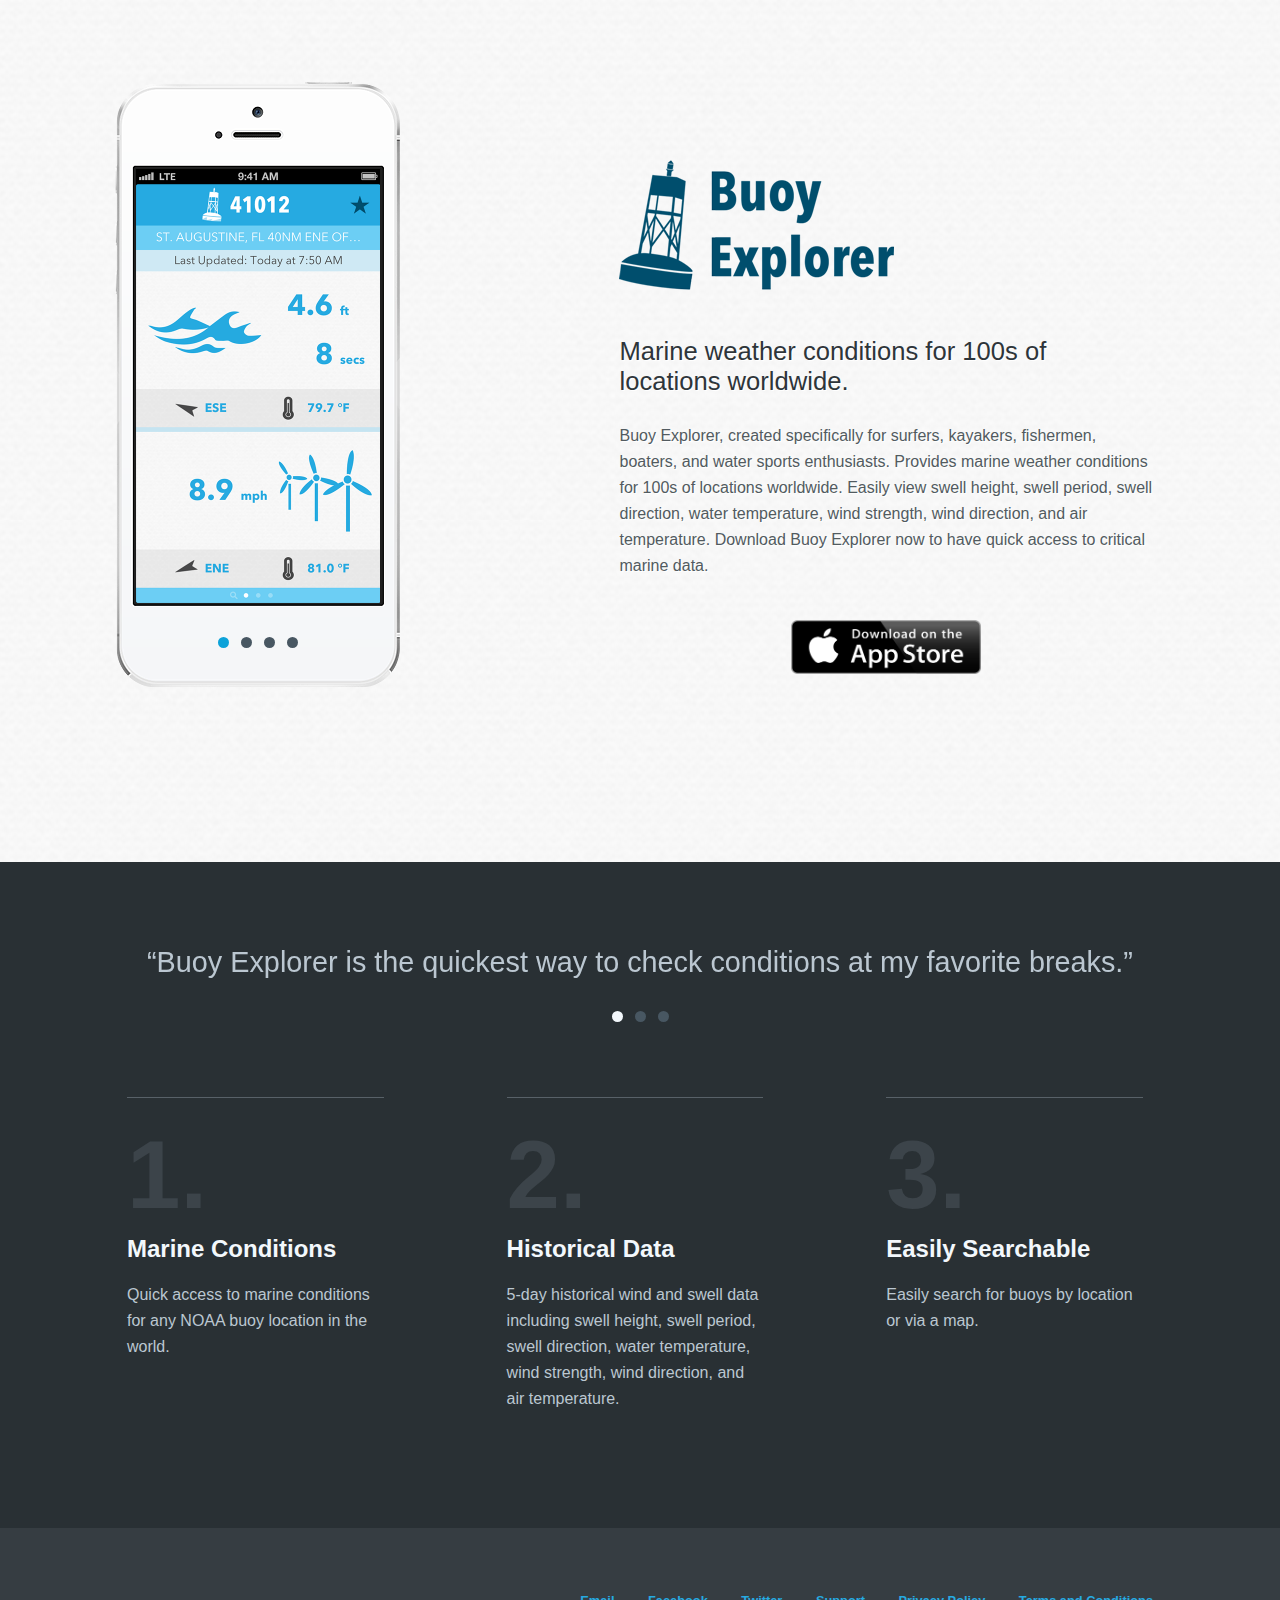
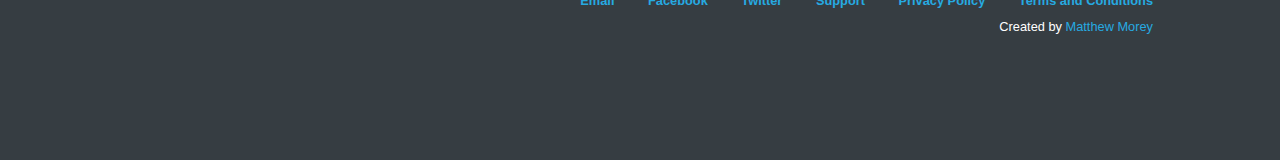
<file: index.html>
<!DOCTYPE html>
<!--[if lt IE 7]>      <html class="no-js lt-ie9 lt-ie8 lt-ie7"> <![endif]-->
<!--[if IE 7]>         <html class="no-js lt-ie9 lt-ie8"> <![endif]-->
<!--[if IE 8]>         <html class="no-js lt-ie9"> <![endif]-->
<!--[if gt IE 8]><!--> <html class="no-js"> <!--<![endif]-->
    <head>
        <meta charset="utf-8">
        <meta http-equiv="X-UA-Compatible" content="IE=edge,chrome=1">
        <title>Buoy Explorer</title>
        <meta name="description" content="Buoy Explorer, created specifically for surfers, kayakers, fishermen, boaters, and water sports enthusiasts. Provides marine weather conditions for 100s of locations worldwide. Easily view swell height, swell period, swell direction, water temperature, wind strength, wind direction, and air temperature.">

        <meta content="width=device-width, initial-scale=1, maximum-scale=1, user-scalable=no" name="viewport">
        <meta content="black" name="apple-mobile-web-app-status-bar-style">

        <meta name="apple-itunes-app" content="app-id=593296099, affiliate-data=at=10l6oV&ct=website_banner">
        
        <link rel="stylesheet" href="css/normalize.min.css">
        <link rel="stylesheet" href="css/main.css">
        <link rel="stylesheet" href="css/flexslider.css">
        <script src="js/vendor/modernizr-2.6.1-respond-1.1.0.min.js"></script>

    </head>
    <body>
    <div id="wrap">
		
		<!-- START HEADER  -->
        <div class="header-container">
            <header class="wrapper clearfix">
            	<div class="ctaColumn">
                
                    <!-- LOGO Replace // Replace Text with your App name for SEO, text is replaced with logo.png file  -->
                    <h1>Buoy Explorer iOS App</h1>
                    
                    <!-- START HEADER TEXT  -->
                    <h3>Marine weather conditions for 100s of locations worldwide.</h3>
                    <p>Buoy Explorer, created specifically for surfers, kayakers, fishermen, boaters, and water sports enthusiasts. Provides marine weather conditions for 100s of locations worldwide. Easily view swell height, swell period, swell direction, water temperature, wind strength, wind direction, and air temperature. Download Buoy Explorer now to have quick access to critical marine data.</p>
                    
                    <!-- INSERT STORES // Insert Desired App Store Buttons / Extra buttons in img folder  -->
                    <div class="appstore-links">
                        <ul class="clearfix">
                            <li>
                                <a href="https://itunes.apple.com/us/app/buoy-explorer-noaa-marine/id593296099?mt=8&at=10l6oV&ct=website" title="Buoy Explorer iOS App">
                                    <img src="img/download_on_app_store.png" alt="Download App">
                                </a>
                            </li>
                        </ul>
                    </div>

                </div>
                
                <!-- START IPHONE SLIDER -->
                <div class="fader">
                	<div class="flexslider1">
                	  <ul class="slides">
                	  	<!-- IPHONE SLIDE  -->
                	    <li><img src="img/screenshot1@2x.png" alt="Mock Slide"></li>
                        <!-- IPHONE SLIDE  -->
                        <li><img src="img/screenshot2@2x.png" alt="Mock Slide"></li>
                        <!-- IPHONE SLIDE  -->
                        <li><img src="img/screenshot3@2x.png" alt="Mock Slide"></li>
                        <!-- IPHONE SLIDE  -->
                        <li><img src="img/screenshot4@2x.png" alt="Mock Slide"></li>
                	  </ul>
                	</div>
                </div>

            </header>
        </div>
        <!-- END HEADER -->
		
		<!-- START FEATURES  -->
        <div class="main-container">
            <div class="main wrapper clearfix">
				<article>
                    <header>
                    	<div class="flexslider2 quote">
                    	  <ul class="slides">
                    	  	<!-- INSERT QUOTE  -->
                    	    <li>“Buoy Explorer is the quickest way to check conditions at my favorite breaks.” </li>
                    	     <!-- INSERT QUOTE  -->
                    	  	<li>“The 5 day historical data allows me to see swell trends quickly.”</li>
                    	  	 <!-- INSERT QUOTE  -->
                    	  	<li>“Simple and effective. This is best NOAA buoy app on the store.”</li>
                    	  </ul>
                    	</div>
                    </header>
                    
                    <!-- FEATURE TEXT  -->
                    <section>
                        <h6>1.</h6>
                        <h2>Marine Conditions</h2>
                        <p>Quick access to marine conditions for any NOAA buoy location in the world.</p>
                    </section>
                    
                    <!-- FEATURE TEXT  -->
                    <section>
                        <h6>2.</h6>
                        <h2>Historical Data</h2>
                        <p>5-day historical wind and swell data including swell height, swell period, swell direction, water temperature, wind strength, wind direction, and air temperature.</p>
                    </section>
                    
                    <!-- FEATURE TEXT  -->
                    <section class="last">
                        <h6>3.</h6>
                        <h2>Easily Searchable</h2>
                        <p>Easily search for buoys by location or via a map.</p>
                    </section>
                </article>
                
            </div>
        </div>
        <!-- END MAIN -->
		
		<!-- START FOOTER  -->
        <div class="footer-container">
            <footer class="wrapper clearfix">

                    <!-- <h1>Buoy Explorer iOS App</h1> -->

                    <ul>
                        <li><a href="mailto:support@buoyexplorer.com">Email</a></li>
                        <li><a href="https://www.facebook.com/BuoyExplorer">Facebook</a></li>
                        <li><a href="https://twitter.com/buoyexplorer">Twitter</a></li>
                        <li><a href="/support/">Support</a></li>
                        <li><a href="/privacy_policy/">Privacy Policy</a></li>
                        <li><a href="/terms_and_conditions/">Terms and Conditions</a></li>
                    </ul>

                            <br>
                <div class="created-by">
                    Created by <a href="http://matthewmorey.com" title="iOS developer Matthew Morey">Matthew Morey</a>
                </div>
            </footer>
        </div>
        <!-- END FOOTER -->
    </div>
		
	<!-- LOAD SCRIPTS -->
    <script src="http://ajax.googleapis.com/ajax/libs/jquery/1.8.0/jquery.min.js"></script>
    <script>window.jQuery || document.write('<script src="js/vendor/jquery-1.8.0.min.js"><\/script>')</script>
    <!--<script src="js/retina.js"></script>-->
    <script defer src="js/jquery.flexslider-min.js"></script>
	<script src="js/main.js"></script>
	
	<!-- GOOGLE ANALYTICS SNIPPET -->
    <script>
        var _gaq=[['_setAccount','UA-41318138-1'],['_trackPageview']];
        (function(d,t){var g=d.createElement(t),s=d.getElementsByTagName(t)[0];
        g.src=('https:'==location.protocol?'//ssl':'//www')+'.google-analytics.com/ga.js';
        s.parentNode.insertBefore(g,s)}(document,'script'));
    </script>

    </body>
</html>
</file>
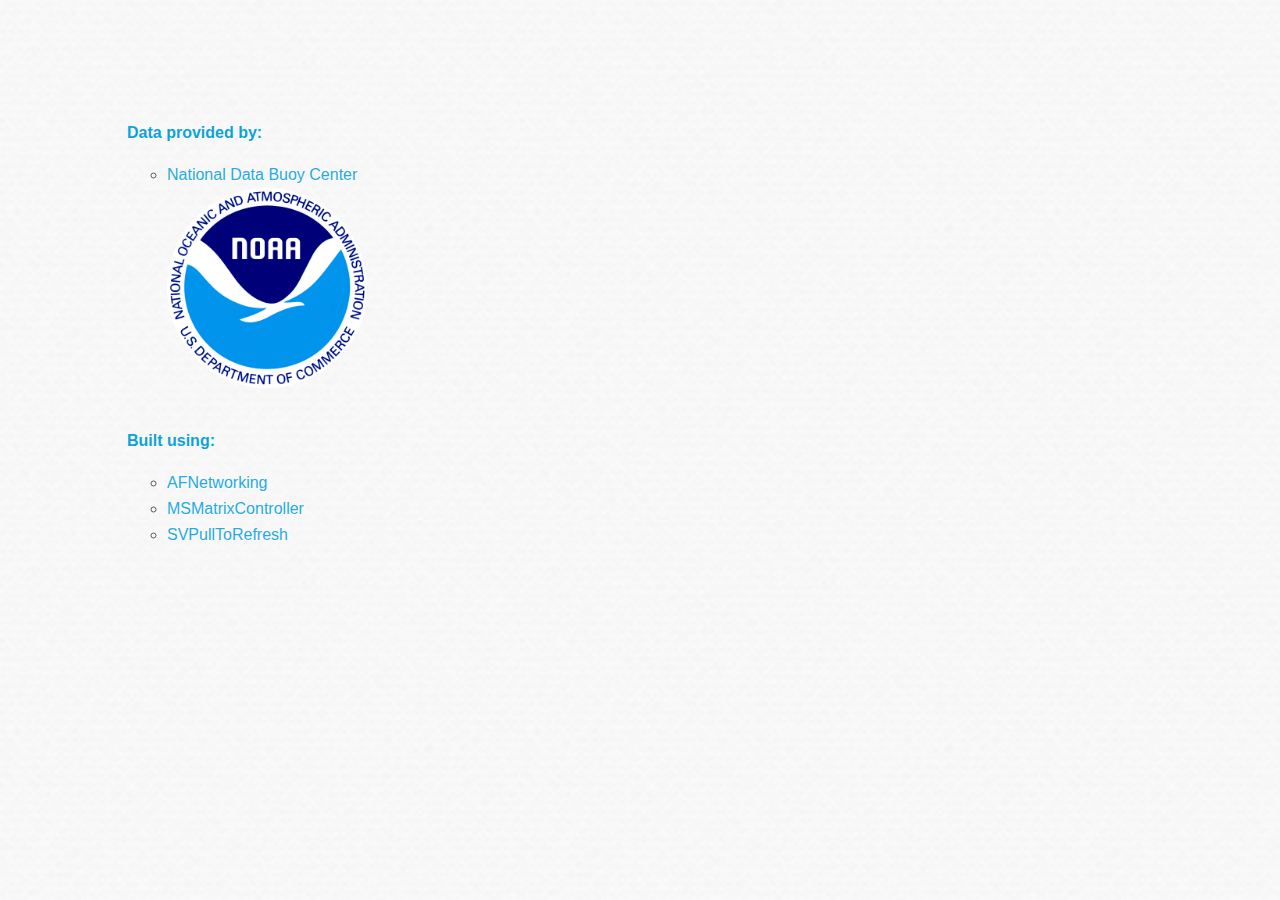
<file: acknowledgments/index.html>
<!DOCTYPE html>
<!--[if lt IE 7]>      <html class="no-js lt-ie9 lt-ie8 lt-ie7"> <![endif]-->
<!--[if IE 7]>         <html class="no-js lt-ie9 lt-ie8"> <![endif]-->
<!--[if IE 8]>         <html class="no-js lt-ie9"> <![endif]-->
<!--[if gt IE 8]><!--> <html class="no-js"> <!--<![endif]-->
    <head>
        <meta charset="utf-8">
        <meta http-equiv="X-UA-Compatible" content="IE=edge,chrome=1">
        <title>Acknowledgments - Buoy Explorer</title>
        <meta name="description" content="Acknowledgments for Buoy Explorer iOS App.">

        <meta content="width=device-width, initial-scale=1, maximum-scale=1, user-scalable=no" name="viewport">
        <meta content="black" name="apple-mobile-web-app-status-bar-style">

        <meta name="apple-itunes-app" content="app-id=593296099, affiliate-data=at=10l6oV&ct=website_banner">

        
        <link rel="stylesheet" href="../css/normalize.min.css">
        <link rel="stylesheet" href="../css/main.css">
        <link rel="stylesheet" href="../css/flexslider.css">
        <script src="../js/vendor/modernizr-2.6.1-respond-1.1.0.min.js"></script>

    </head>
    <body>
    <div id="wrap">
        
        <!-- START HEADER  -->
        <div class="header-container">
            <header class="wrapper clearfix">
                <div class="ctaColumnSupport">


    <h4>Data provided by:</h4> 
    <ul class="faq">
        <li><a href="http://www.ndbc.noaa.gov/">National Data Buoy Center</a><br><img src="/img/noaa_logo.png" width=200></li>
    </ul>

    <h4>Built using:</h4>
    <ul class="faq">
        <li><a href="https://github.com/AFNetworking/AFNetworking">AFNetworking</a></li>
        <li><a href="https://github.com/MarcoSero/MSMatrixController">MSMatrixController</a></li>
        <li><a href="https://github.com/samvermette/SVPullToRefresh">SVPullToRefresh</a></li>
    </ul>

               </div>
            </header>
        </div>
        <!-- END HEADER --> 

        
    </div> <!-- wrap -->

    <!-- GOOGLE ANALYTICS SNIPPET -->
    <script>
        var _gaq=[['_setAccount','UA-41318138-1'],['_trackPageview']];
        (function(d,t){var g=d.createElement(t),s=d.getElementsByTagName(t)[0];
        g.src=('https:'==location.protocol?'//ssl':'//www')+'.google-analytics.com/ga.js';
        s.parentNode.insertBefore(g,s)}(document,'script'));
    </script>

    </body>
</html>
</file>
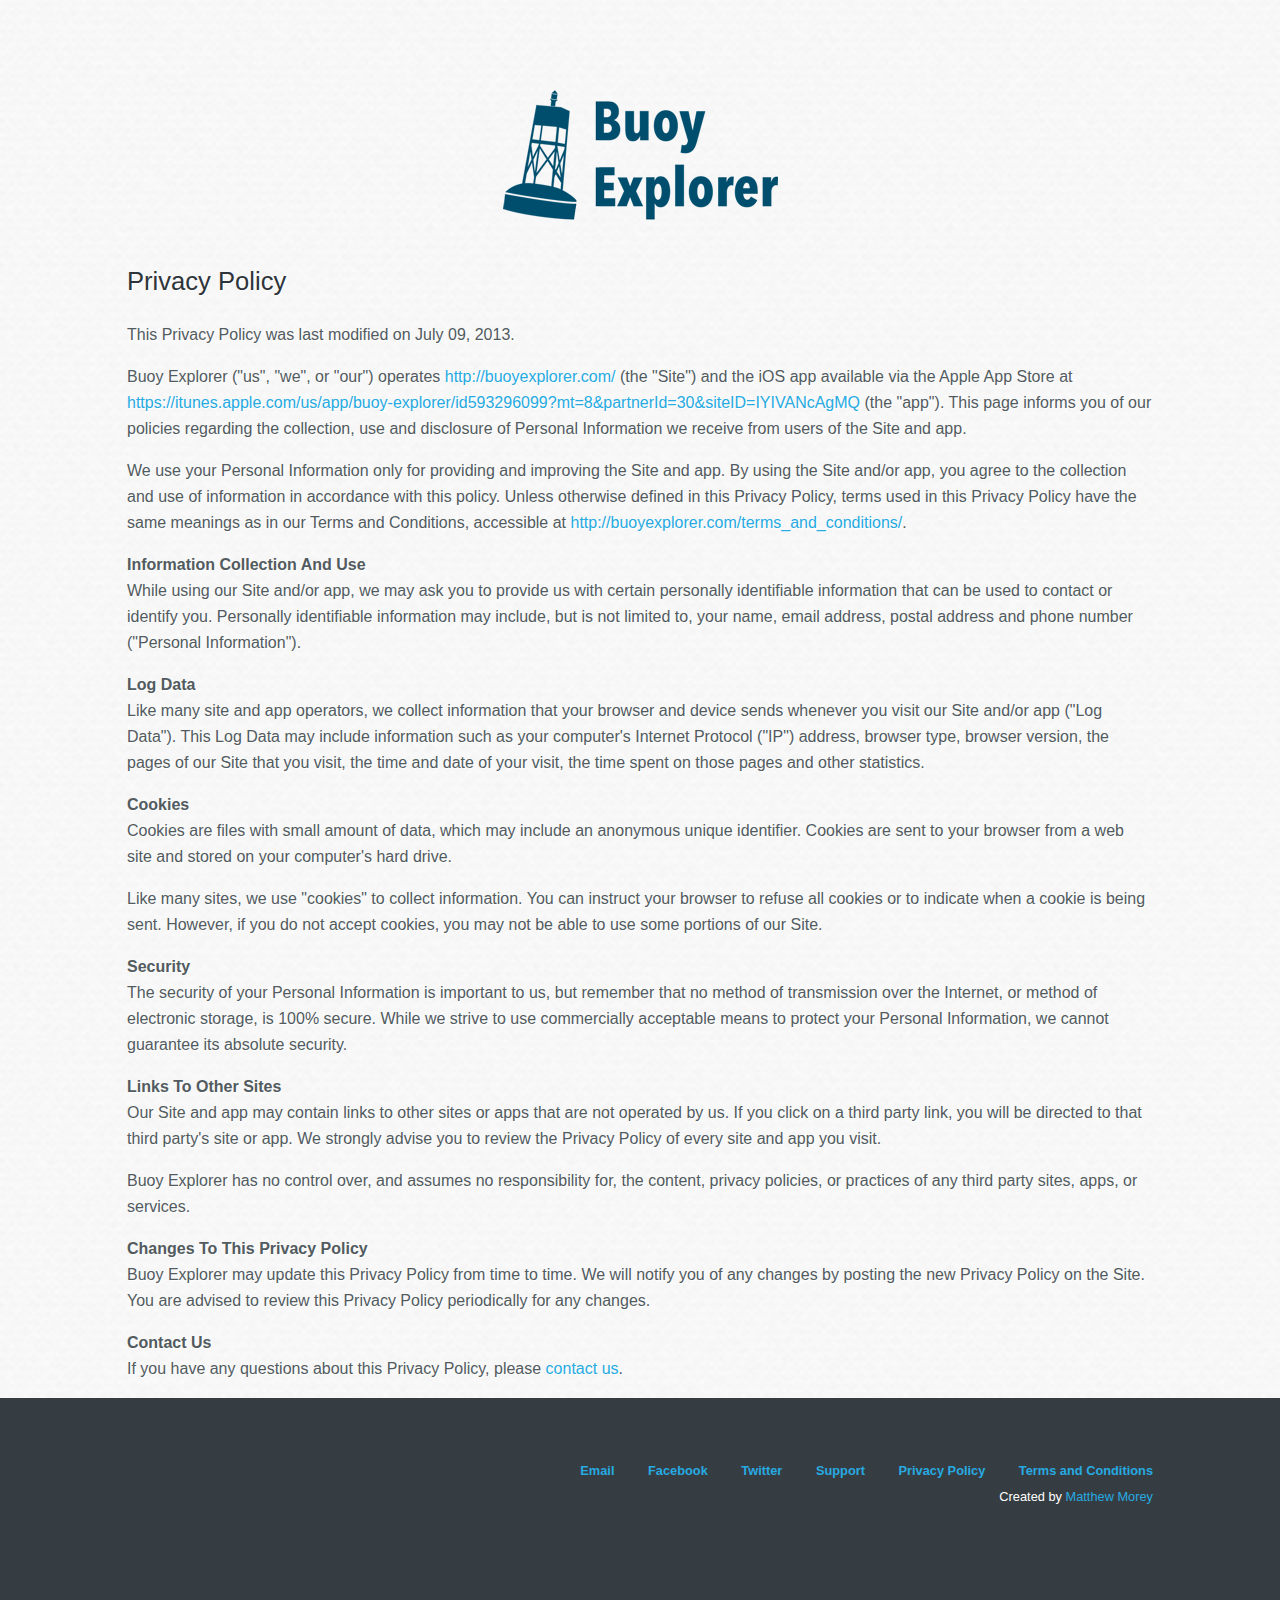
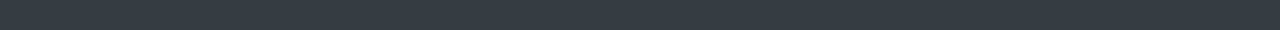
<file: privacy_policy/index.html>
<!DOCTYPE html>
<!--[if lt IE 7]>      <html class="no-js lt-ie9 lt-ie8 lt-ie7"> <![endif]-->
<!--[if IE 7]>         <html class="no-js lt-ie9 lt-ie8"> <![endif]-->
<!--[if IE 8]>         <html class="no-js lt-ie9"> <![endif]-->
<!--[if gt IE 8]><!--> <html class="no-js"> <!--<![endif]-->
    <head>
        <meta charset="utf-8">
        <meta http-equiv="X-UA-Compatible" content="IE=edge,chrome=1">
        <title>Privacy Policy - Buoy Explorer</title>
        <meta name="description" content="Privacy Policy for Buoy Explorer iOS App.">

        <meta content="width=device-width, initial-scale=1, maximum-scale=1, user-scalable=no" name="viewport">
        <meta content="black" name="apple-mobile-web-app-status-bar-style">

        <meta name="apple-itunes-app" content="app-id=593296099, affiliate-data=at=10l6oV&ct=website_banner">

        
        <link rel="stylesheet" href="../css/normalize.min.css">
        <link rel="stylesheet" href="../css/main.css">
        <link rel="stylesheet" href="../css/flexslider.css">
        <script src="../js/vendor/modernizr-2.6.1-respond-1.1.0.min.js"></script>

    </head>
    <body>
    <div id="wrap">
		
		<!-- START HEADER  -->
        <div class="header-container">
            <header class="wrapper clearfix">
            	<div class="ctaColumnSupport">
                 <!-- LOGO Replace // Replace Text with your App name for SEO, text is replaced with logo.png file  -->
                    <a href="/"><h1 style="margin: auto;">Buoy Explorer iOS App</h1></a>

                    <h3>Privacy Policy</h3>

                    <p>This Privacy Policy was last modified on July 09, 2013.</p>

                    <p>Buoy Explorer ("us", "we", or "our") operates <a href="/" title="Buoy Explorer website">http://buoyexplorer.com/</a> (the "Site") and the iOS app available via the Apple App Store at <a href="https://itunes.apple.com/us/app/buoy-explorer-noaa-marine/id593296099?mt=8&at=10l6oV&ct=website" title="Buoy Explorer iOS app">https://itunes.apple.com/us/app/buoy-explorer/id593296099?mt=8&partnerId=30&siteID=IYIVANcAgMQ</a> (the "app"). This page informs you of our policies regarding the collection, use and disclosure of Personal Information we receive from users of the Site and app.</p>

                    <p>We use your Personal Information only for providing and improving the Site and app. By using the Site and/or app, you agree to the collection and use of information in accordance with this policy. Unless otherwise defined in this Privacy Policy, terms used in this Privacy Policy have the same meanings as in our Terms and Conditions, accessible at <a href="/terms_and_conditions/" title="Terms and Conditions for Buoy Explorer">http://buoyexplorer.com/terms_and_conditions/</a>.</p>

                    <p><strong>Information Collection And Use</strong><br />While using our Site and/or app, we may ask you to provide us with certain personally identifiable information that can be used to contact or identify you. Personally identifiable information may include, but is not limited to, your name, email address, postal address and phone number ("Personal Information").</p>

                    <p><strong>Log Data</strong><br />Like many site and app operators, we collect information that your browser and device sends whenever you visit our Site and/or app ("Log Data"). This Log Data may include information such as your computer's Internet Protocol ("IP") address, browser type, browser version, the pages of our Site that you visit, the time and date of your visit, the time spent on those pages and other statistics.</p>

                    <p><strong>Cookies</strong><br />Cookies are files with small amount of data, which may include an anonymous unique identifier. Cookies are sent to your browser from a web site and stored on your computer's hard drive.</p>
                    <p>Like many sites, we use "cookies" to collect information. You can instruct your browser to refuse all cookies or to indicate when a cookie is being sent. However, if you do not accept cookies, you may not be able to use some portions of our Site.</p>

                    <p><strong>Security</strong><br />The security of your Personal Information is important to us, but remember that no method of transmission over the Internet, or method of electronic storage, is 100% secure. While we strive to use commercially acceptable means to protect your Personal Information, we cannot guarantee its absolute security.</p>

                    <p><strong>Links To Other Sites</strong><br />Our Site and app may contain links to other sites or apps that are not operated by us. If you click on a third party link, you will be directed to that third party's site or app. We strongly advise you to review the Privacy Policy of every site and app you visit.</p>
                    <p>Buoy Explorer has no control over, and assumes no responsibility for, the content, privacy policies, or practices of any third party sites, apps, or services.</p>

                    <p><strong>Changes To This Privacy Policy</strong><br />Buoy Explorer may update this Privacy Policy from time to time. We will notify you of any changes by posting the new Privacy Policy on the Site. You are advised to review this Privacy Policy periodically for any changes.</p>

                    <p><strong>Contact Us</strong><br />If you have any questions about this Privacy Policy, please <a href="mailto:support@buoyexplorer.com">contact us</a>.</p>

                </div>
            </header>
        </div>
        <!-- END HEADER --> 

        <!-- START FOOTER  -->
        <div class="footer-container">
            <footer class="wrapper clearfix">

                    <!-- <h1>Buoy Explorer iOS App</h1> -->

                    <ul>
                        <li><a href="mailto:support@buoyexplorer.com">Email</a></li>
                        <li><a href="https://www.facebook.com/BuoyExplorer">Facebook</a></li>
                        <li><a href="https://twitter.com/buoyexplorer">Twitter</a></li>
                        <li><a href="/support/">Support</a></li>
                        <li><a href="/privacy_policy/">Privacy Policy</a></li>
                        <li><a href="/terms_and_conditions/">Terms and Conditions</a></li>
                    </ul>

                            <br>
                <div class="created-by">
                    Created by <a href="http://matthewmorey.com" title="iOS developer Matthew Morey">Matthew Morey</a>
                </div>
            </footer>
        </div>
        <!-- END FOOTER -->
        
    </div> <!-- wrap -->

	<!-- GOOGLE ANALYTICS SNIPPET -->
    <script>
        var _gaq=[['_setAccount','UA-41318138-1'],['_trackPageview']];
        (function(d,t){var g=d.createElement(t),s=d.getElementsByTagName(t)[0];
        g.src=('https:'==location.protocol?'//ssl':'//www')+'.google-analytics.com/ga.js';
        s.parentNode.insertBefore(g,s)}(document,'script'));
    </script>

    </body>
</html>
</file>
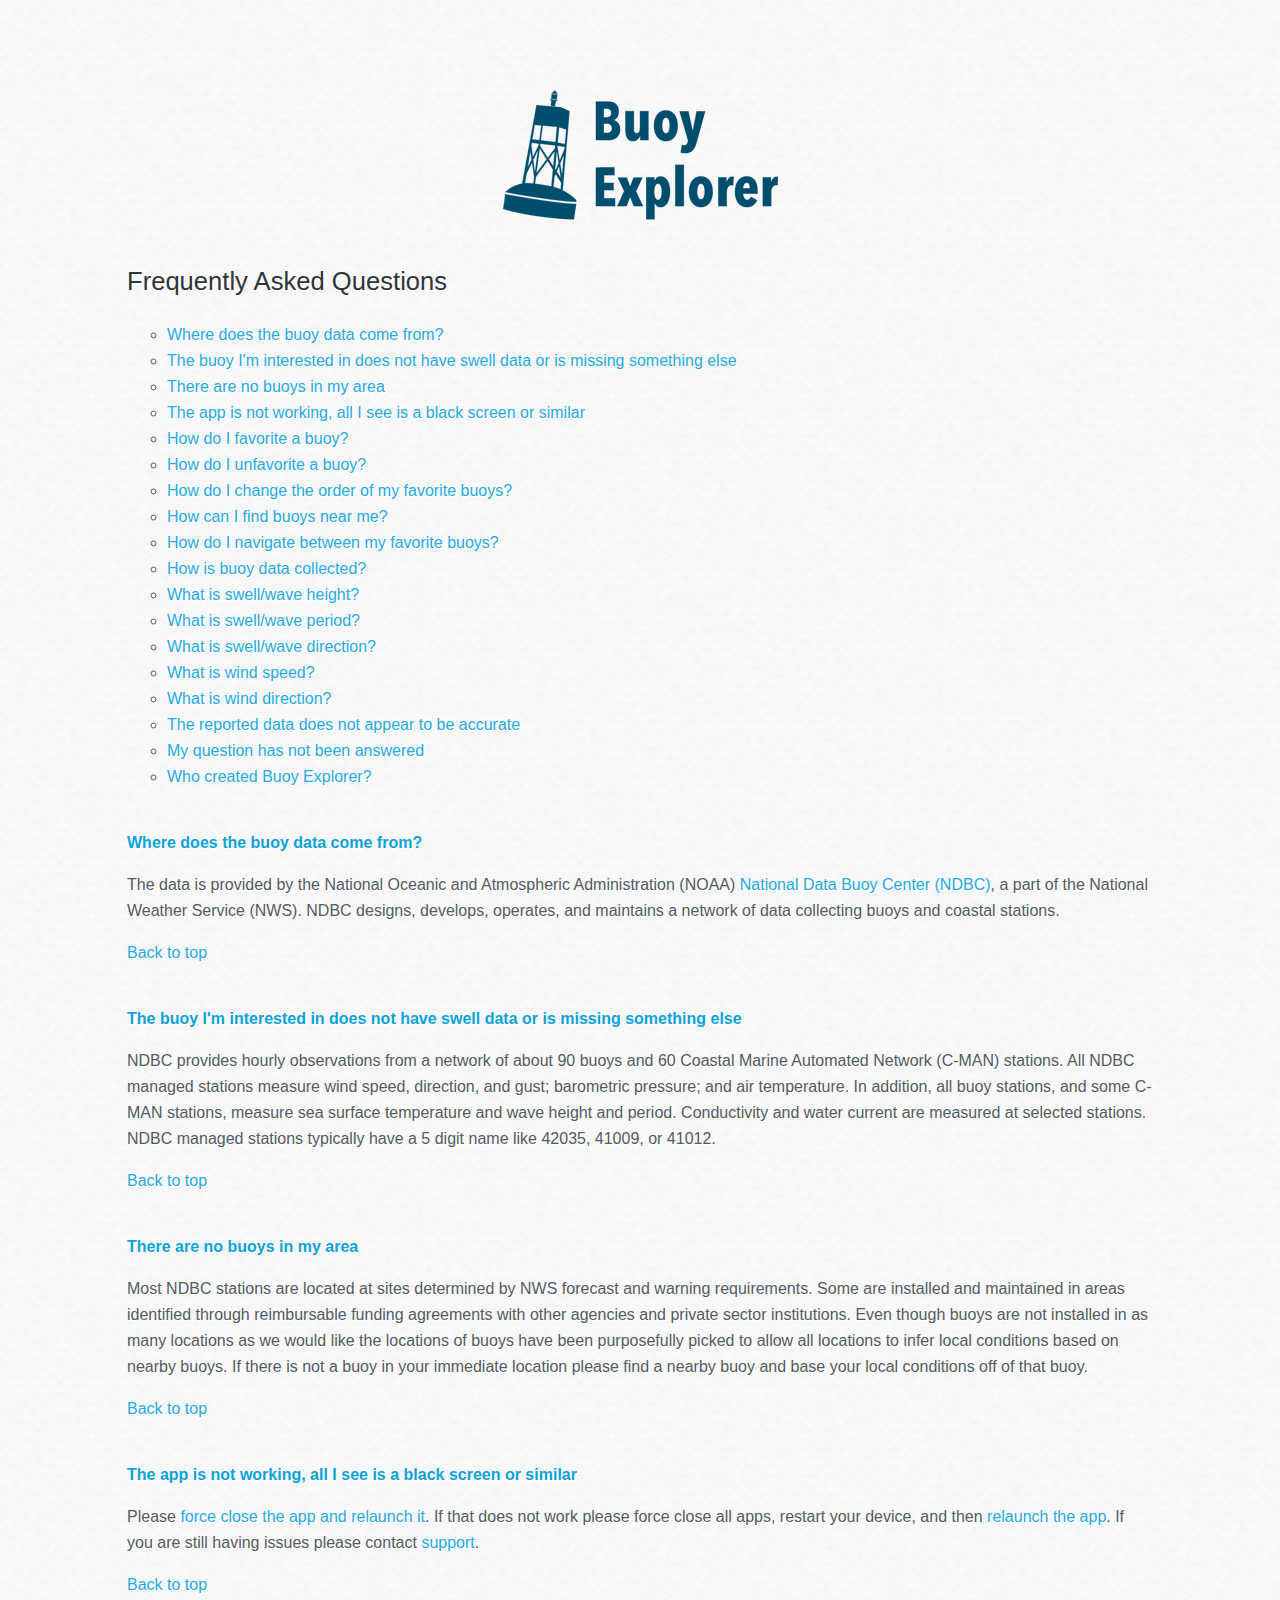
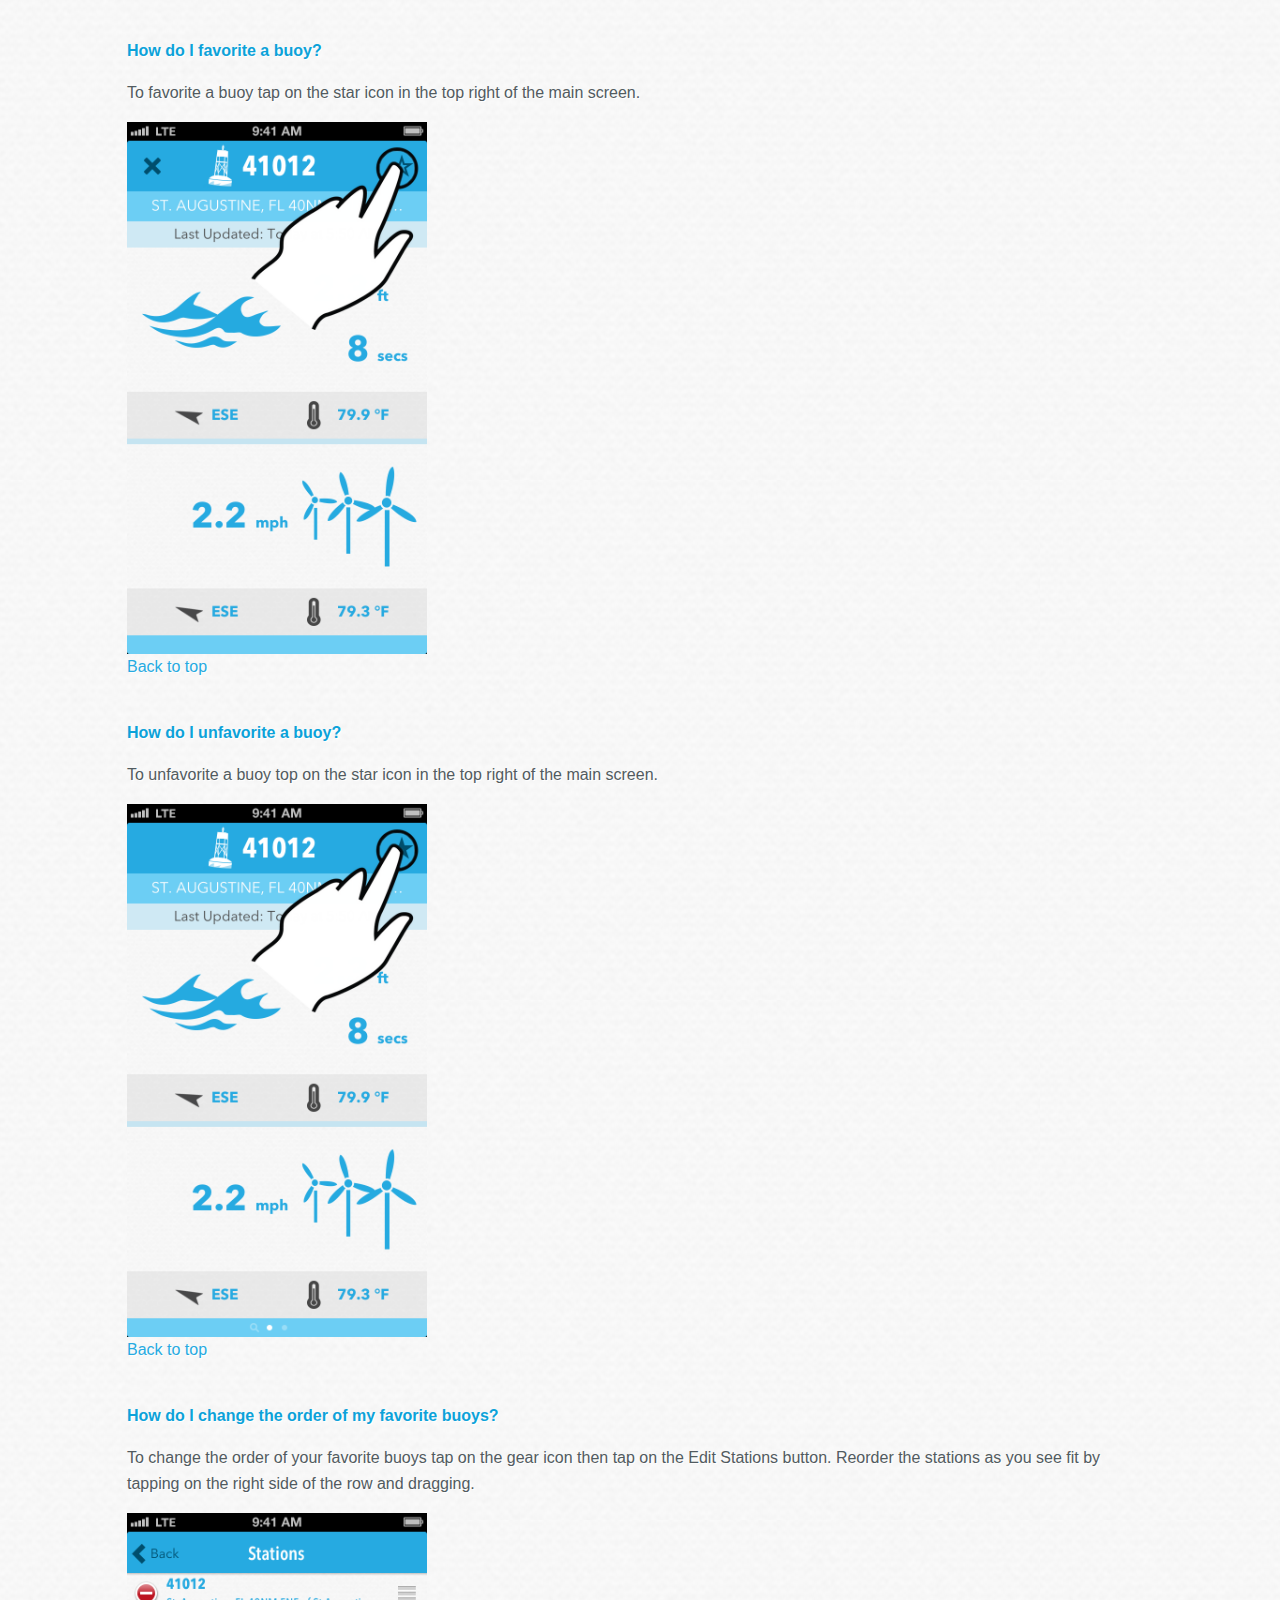
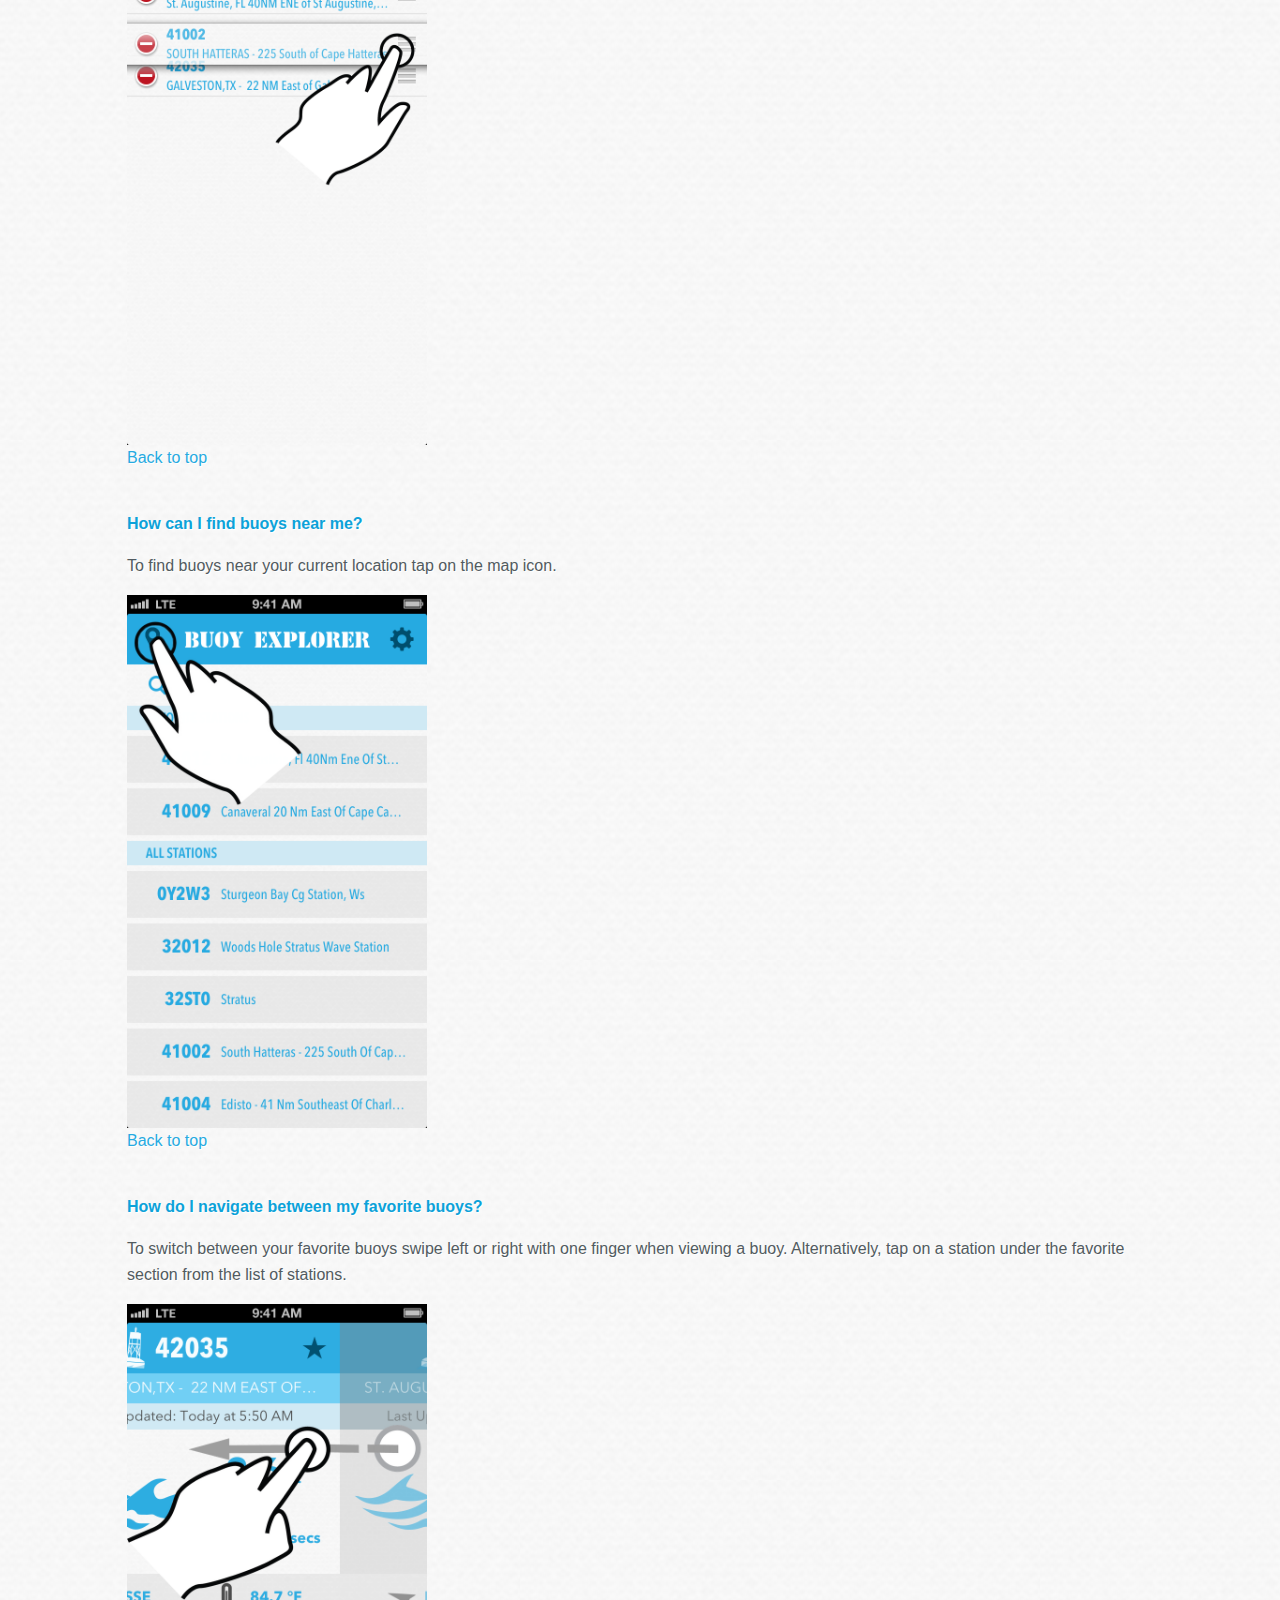
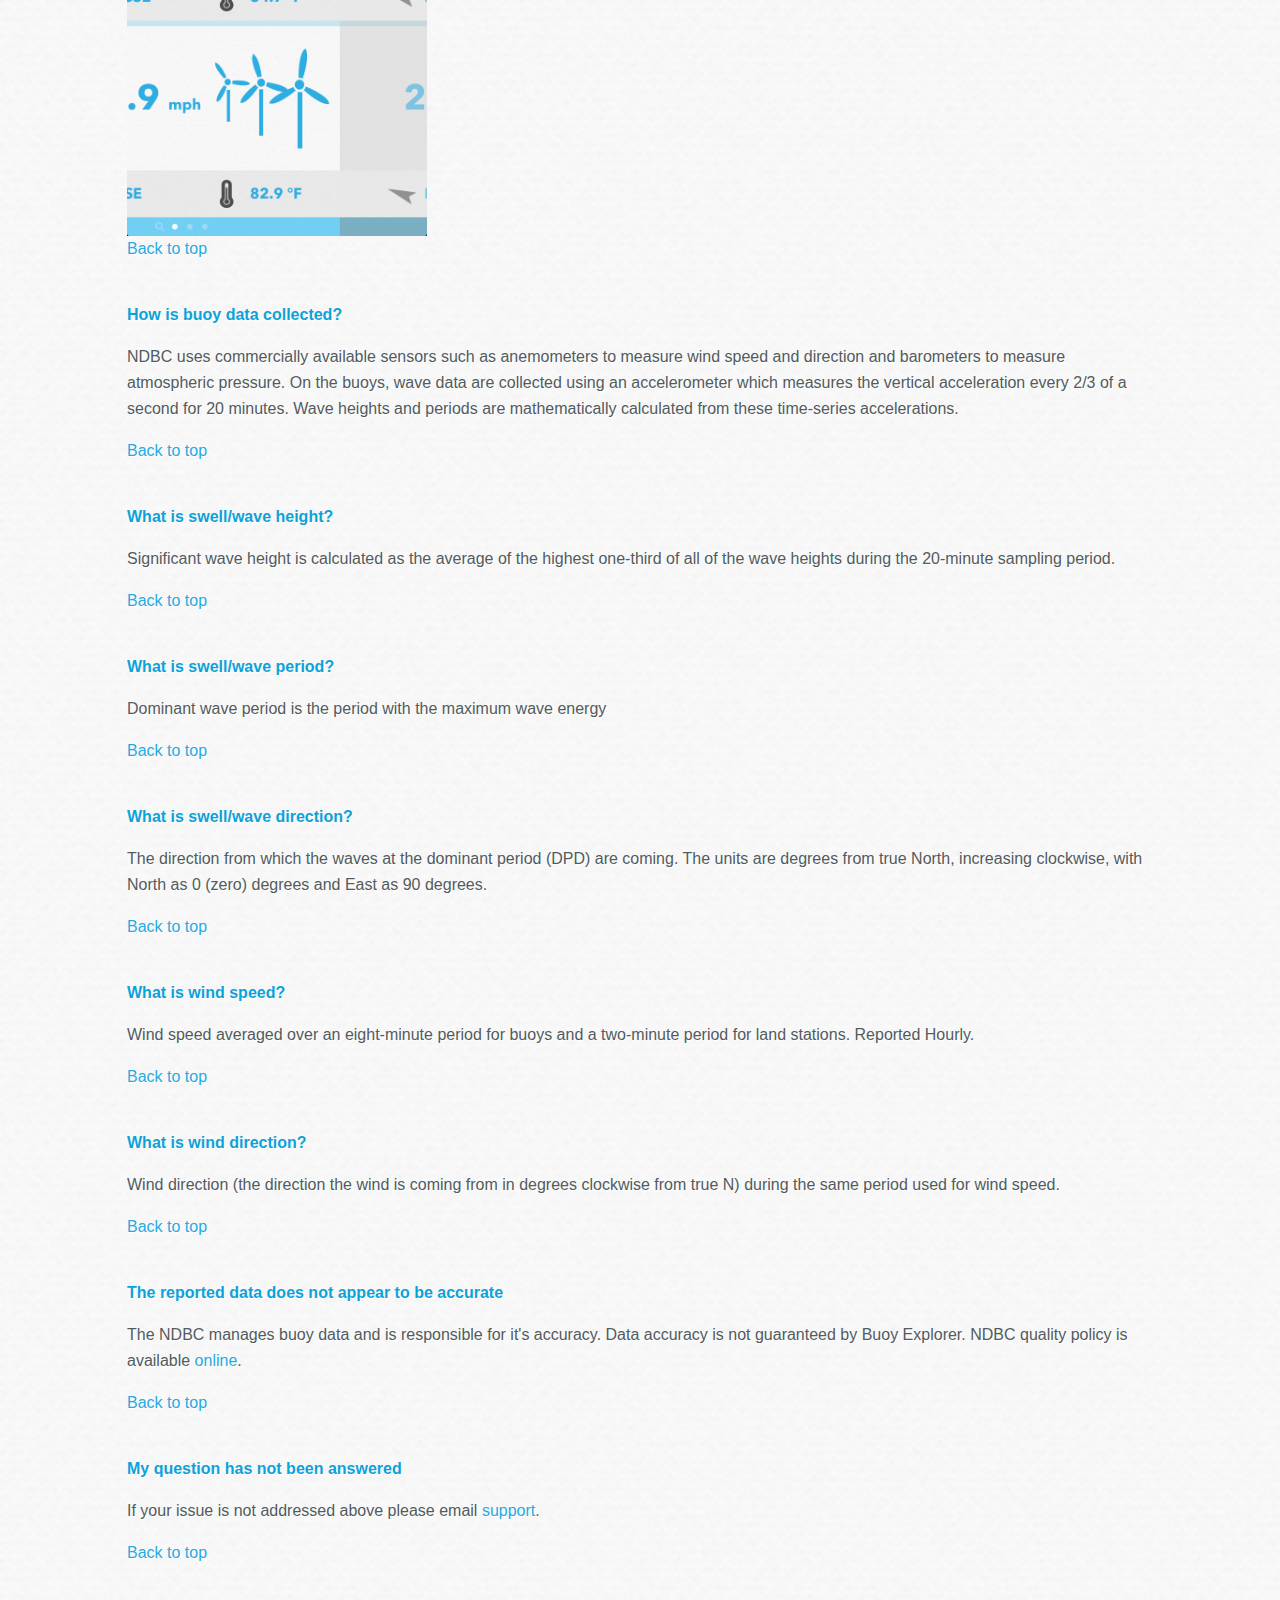
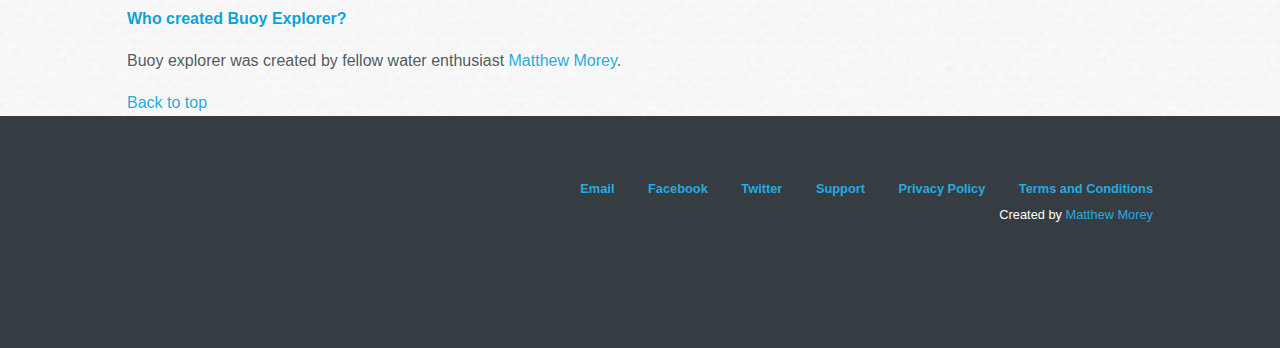
<file: support/index.html>
<!DOCTYPE html>
<!--[if lt IE 7]>      <html class="no-js lt-ie9 lt-ie8 lt-ie7"> <![endif]-->
<!--[if IE 7]>         <html class="no-js lt-ie9 lt-ie8"> <![endif]-->
<!--[if IE 8]>         <html class="no-js lt-ie9"> <![endif]-->
<!--[if gt IE 8]><!--> <html class="no-js"> <!--<![endif]-->
    <head>
        <meta charset="utf-8">
        <meta http-equiv="X-UA-Compatible" content="IE=edge,chrome=1">
        <title>Support - Buoy Explorer</title>
        <meta name="description" content="Support information including frequently asked questions for iOS app Buoy Explorer.">

        <meta content="width=device-width, initial-scale=1, maximum-scale=1, user-scalable=no" name="viewport">
        <meta content="black" name="apple-mobile-web-app-status-bar-style">

        <meta name="apple-itunes-app" content="app-id=593296099, affiliate-data=at=10l6oV&ct=website_banner">

        
        <link rel="stylesheet" href="../css/normalize.min.css">
        <link rel="stylesheet" href="../css/main.css">
        <link rel="stylesheet" href="../css/flexslider.css">
        <script src="../js/vendor/modernizr-2.6.1-respond-1.1.0.min.js"></script>

    </head>
    <body>
    <div id="wrap">
		
		<!-- START HEADER  -->
        <div class="header-container">
            <header class="wrapper clearfix">
            	<div class="ctaColumnSupport">
                 <!-- LOGO Replace // Replace Text with your App name for SEO, text is replaced with logo.png file  -->
                    <a href="/"><h1 style="margin: auto;">Buoy Explorer iOS App</h1></a>

                    <h3>Frequently Asked Questions</h3>
                    <a name="top"></a>
                    <ul class="faq">
                        <li><a href="#data_come_from">Where does the buoy data come from?</a></li>
                        <li><a href="#missing_data">The buoy I'm interested in does not have swell data or is missing something else</a></li>
                        <li><a href="#no_buoys">There are no buoys in my area</a></li>
                        <li><a href="#not_working">The app is not working, all I see is a black screen or similar</a></li>
                        <li><a href="#favorite">How do I favorite a buoy?</a></li>
                        <li><a href="#unfarorite">How do I unfavorite a buoy?</a></li>
                        <li><a href="#buoy_order">How do I change the order of my favorite buoys?</a></li>
                        <li><a href="#buoys_near_me">How can I find buoys near me?</a></li>
                        <li><a href="#navigate_between_favorites">How do I navigate between my favorite buoys?</a></li>
                        <li><a href="#data_collection">How is buoy data collected?</a></li>
                        <li><a href="#swell_height">What is swell/wave height?</a></li>
                        <li><a href="#swell_period">What is swell/wave period?</a></li>
                        <li><a href="#swell_direction">What is swell/wave direction?</a></li>
                        <li><a href="#wind_speed">What is wind speed?</a></li>
                        <li><a href="#wind_direction">What is wind direction?</a></li>
                        <li><a href="#data_not_accurate">The reported data does not appear to be accurate</a></li>
                        <li><a href="#not_answered">My question has not been answered</a></li>
                        <li><a href="#creator">Who created Buoy Explorer?</a></li>
                    </ul>

                    <a name="data_come_from"></a>
                    <h4>Where does the buoy data come from?</h4>
                    <p>The data is provided by the National Oceanic and Atmospheric Administration (NOAA) <a href="http://www.ndbc.noaa.gov/" title="National Data Buoy Center website">National Data Buoy Center (NDBC)</a>, a part of the National Weather Service (NWS). NDBC designs, develops, operates, and maintains a network of data collecting buoys and coastal stations.</p>
                    <a href="#top">Back to top</a>

                    <a name="missing_data"></a>
                    <h4>The buoy I'm interested in does not have swell data or is missing something else</h4>
                    <p>NDBC provides hourly observations from a network of about 90 buoys and 60 Coastal Marine Automated Network (C-MAN) stations. All NDBC managed stations measure wind speed, direction, and gust; barometric pressure; and air temperature. In addition, all buoy stations, and some C-MAN stations, measure sea surface temperature and wave height and period. Conductivity and water current are measured at selected stations. NDBC managed stations typically have a 5 digit name like 42035, 41009, or 41012.</p>
                    <a href="#top">Back to top</a>

                    <a name="no_buoys"></a>
                    <h4>There are no buoys in my area</h4>
                    <p>Most NDBC stations are located at sites determined by NWS forecast and warning requirements. Some are installed and maintained in areas identified through reimbursable funding agreements with other agencies and private sector institutions. Even though buoys are not installed in as many locations as we would like the locations of buoys have been purposefully picked to allow all locations to infer local conditions based on nearby buoys. If there is not a buoy in your immediate location please find a nearby buoy and base your local conditions off of that buoy.</p>
                    <a href="#top">Back to top</a>

                    <a name="not_working"></a>
                    <h4>The app is not working, all I see is a black screen or similar</h4>
                    <p>Please <a href="http://support.apple.com/kb/ht5137">force close the app and relaunch it</a>. If that does not work please force close all apps, restart your device</a>, and then <a href="http://support.apple.com/kb/ht1430">relaunch the app</a>. If you are still having issues please contact <a href="mailto:support@buoyexplorer.com">support</a>.</p>
                    <a href="#top">Back to top</a>

                    <a name="favorite"></a>
                    <h4>How do I favorite a buoy?</h4>
                    <p>To favorite a buoy tap on the star icon in the top right of the main screen.</p>
                    <img src="/img/support_screenshot_favorite@2x.png" width=300>
                    <br>
                    <a href="#top">Back to top</a>

                    <a name="unfarorite"></a>
                    <h4>How do I unfavorite a buoy?</h4>
                    <p>To unfavorite a buoy top on the star icon in the top right of the main screen.</p>
                    <img src="/img/support_screenshot_unfavorite@2x.png" width=300>
                    <br>
                    <a href="#top">Back to top</a>

                    <a name="buoy_order"></a>
                    <h4>How do I change the order of my favorite buoys?</h4>
                    <p>To change the order of your favorite buoys tap on the gear icon then tap on the Edit Stations button. Reorder the stations as you see fit by tapping on the right side of the row and dragging.</p>
                    <img src="/img/support_screenshot_order@2x.png" width=300>
                    <br>
                    <a href="#top">Back to top</a>

                    <a name="buoys_near_me"></a>
                    <h4>How can I find buoys near me?</h4>
                    <p>To find buoys near your current location tap on the map icon.</p>
                    <img src="/img/support_screenshot_nearme@2x.png" width=300>
                    <br>
                    <a href="#top">Back to top</a>

                    <a name="navigate_between_favorites"></a>
                    <h4>How do I navigate between my favorite buoys?</h4>
                    <p>To switch between your favorite buoys swipe left or right with one finger when viewing a buoy. Alternatively, tap on a station under the favorite section from the list of stations.</p>
                    <img src="/img/support_screenshot_switchfavorites@2x.png" width=300>
                    <br>
                    <a href="#top">Back to top</a>

                    <a name="data_collection"></a>
                    <h4>How is buoy data collected?</h4>
                    <p>NDBC uses commercially available sensors such as anemometers to measure wind speed and direction and barometers to measure atmospheric pressure. On the buoys, wave data are collected using an accelerometer which measures the vertical acceleration every 2/3 of a second for 20 minutes. Wave heights and periods are mathematically calculated from these time-series accelerations.</p>
                    <a href="#top">Back to top</a>

                    <a name="swell_height"></a>
                    <h4>What is swell/wave height?</h4>
                    <p>Significant wave height is calculated as the average of the highest one-third of all of the wave heights during the 20-minute sampling period.</p>
                    <a href="#top">Back to top</a>

                    <a name="swell_period"></a>
                    <h4>What is swell/wave period?</h4>
                    <p>Dominant wave period is the period with the maximum wave energy</p>
                    <a href="#top">Back to top</a>

                    <a name="swell_direction"></a>
                    <h4>What is swell/wave direction?</h4>
                    <p>The direction from which the waves at the dominant period (DPD) are coming. The units are degrees from true North, increasing clockwise, with North as 0 (zero) degrees and East as 90 degrees.</p>
                    <a href="#top">Back to top</a>

                    <a name="wind_speed"></a>
                    <h4>What is wind speed?</h4>
                    <p>Wind speed averaged over an eight-minute period for buoys and a two-minute period for land stations. Reported Hourly.</p>
                    <a href="#top">Back to top</a>

                    <a name="wind_direction"></a>
                    <h4>What is wind direction?</h4>
                    <p>Wind direction (the direction the wind is coming from in degrees clockwise from true N) during the same period used for wind speed.</p>
                    <a href="#top">Back to top</a>

                    <a name="data_not_accurate"></a>
                    <h4>The reported data does not appear to be accurate</h4>
                    <p>The NDBC manages buoy data and is responsible for it's accuracy. Data accuracy is not guaranteed by Buoy Explorer. NDBC quality policy is available <a href="http://www.cio.noaa.gov/services_programs/info_quality.html" title="NDBC data quality policy">online</a>.</p>
                    <a href="#top">Back to top</a>

                    <a name="not_answered"></a>
                    <h4>My question has not been answered</h4>
                    <p>If your issue is not addressed above please email <a href="mailto:support@buoyexplorer.com">support</a>.</p>
                    <a href="#top">Back to top</a>

                    <a name="creator"></a>
                    <h4>Who created Buoy Explorer?</h4>
                    <p>Buoy explorer was created by fellow water enthusiast <a href="http://matthewmorey.com" title="Personal website for Matthew Morey">Matthew Morey</a>.</p>
                    <a href="#top">Back to top</a>
                </div>
            </header>
        </div>
        <!-- END HEADER --> 

        <!-- START FOOTER  -->
        <div class="footer-container">
            <footer class="wrapper clearfix">

                    <!-- <h1>Buoy Explorer iOS App</h1> -->

                    <ul>
                        <li><a href="mailto:support@buoyexplorer.com">Email</a></li>
                        <li><a href="https://www.facebook.com/BuoyExplorer">Facebook</a></li>
                        <li><a href="https://twitter.com/buoyexplorer">Twitter</a></li>
                        <li><a href="/support/">Support</a></li>
                        <li><a href="/privacy_policy/">Privacy Policy</a></li>
                        <li><a href="/terms_and_conditions/">Terms and Conditions</a></li>
                    </ul>

                            <br>
                <div class="created-by">
                    Created by <a href="http://matthewmorey.com" title="iOS developer Matthew Morey">Matthew Morey</a>
                </div>
            </footer>
        </div>
        <!-- END FOOTER -->
        
    </div> <!-- wrap -->

	<!-- GOOGLE ANALYTICS SNIPPET -->
    <script>
        var _gaq=[['_setAccount','UA-41318138-1'],['_trackPageview']];
        (function(d,t){var g=d.createElement(t),s=d.getElementsByTagName(t)[0];
        g.src=('https:'==location.protocol?'//ssl':'//www')+'.google-analytics.com/ga.js';
        s.parentNode.insertBefore(g,s)}(document,'script'));
    </script>

    </body>
</html>
</file>
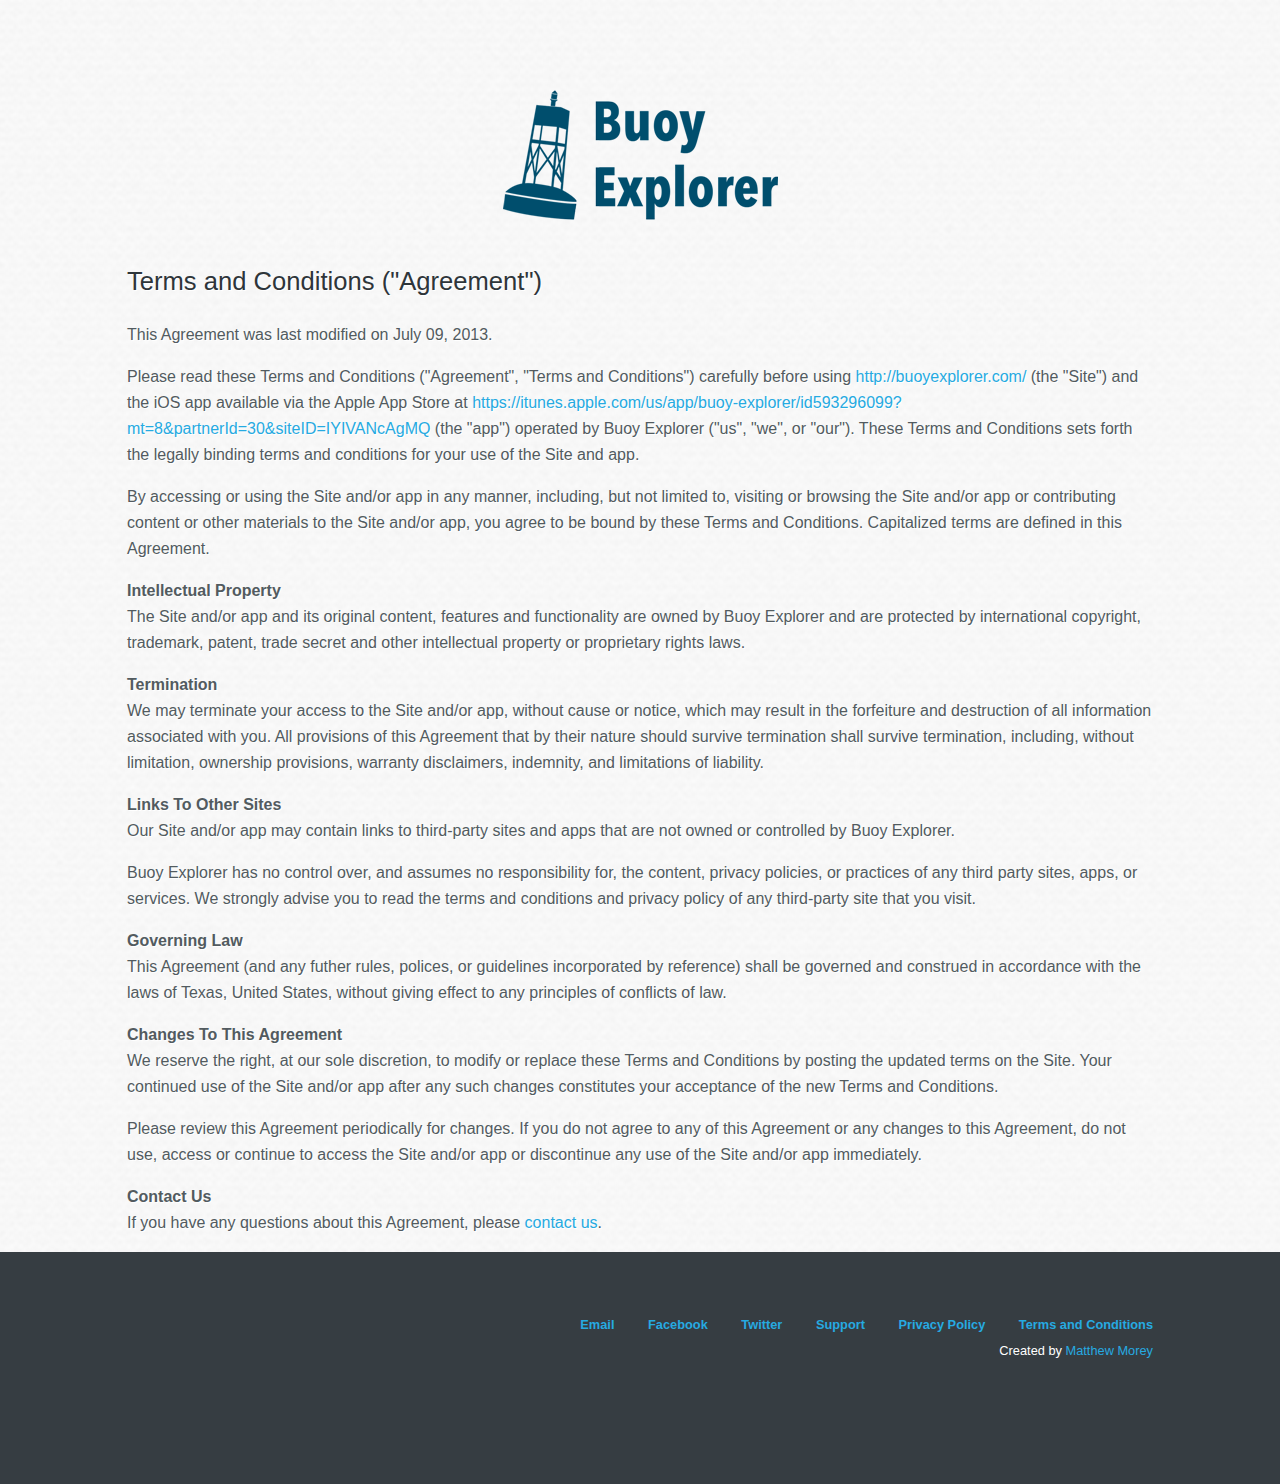
<file: terms_and_conditions/index.html>
<!DOCTYPE html>
<!--[if lt IE 7]>      <html class="no-js lt-ie9 lt-ie8 lt-ie7"> <![endif]-->
<!--[if IE 7]>         <html class="no-js lt-ie9 lt-ie8"> <![endif]-->
<!--[if IE 8]>         <html class="no-js lt-ie9"> <![endif]-->
<!--[if gt IE 8]><!--> <html class="no-js"> <!--<![endif]-->
    <head>
        <meta charset="utf-8">
        <meta http-equiv="X-UA-Compatible" content="IE=edge,chrome=1">
        <title>Terms and Conditions - Buoy Explorer</title>
        <meta name="description" content="Terms and Conditions for Buoy Explorer iOS App.">

        <meta content="width=device-width, initial-scale=1, maximum-scale=1, user-scalable=no" name="viewport">
        <meta content="black" name="apple-mobile-web-app-status-bar-style">

        <meta name="apple-itunes-app" content="app-id=593296099, affiliate-data=at=10l6oV&ct=website_banner">

        
        <link rel="stylesheet" href="../css/normalize.min.css">
        <link rel="stylesheet" href="../css/main.css">
        <link rel="stylesheet" href="../css/flexslider.css">
        <script src="../js/vendor/modernizr-2.6.1-respond-1.1.0.min.js"></script>

    </head>
    <body>
    <div id="wrap">
		
		<!-- START HEADER  -->
        <div class="header-container">
            <header class="wrapper clearfix">
            	<div class="ctaColumnSupport">
                 <!-- LOGO Replace // Replace Text with your App name for SEO, text is replaced with logo.png file  -->
                    <a href="/"><h1 style="margin: auto;">Buoy Explorer iOS App</h1></a>

                    <h3>Terms and Conditions ("Agreement")</h3>

                    <p>This Agreement was last modified on July 09, 2013.</p>

                    <p>Please read these Terms and Conditions ("Agreement", "Terms and Conditions") carefully before using <a href="/" title="Buoy Explorer website">http://buoyexplorer.com/</a> (the "Site") and the iOS app available via the Apple App Store at <a href="https://itunes.apple.com/us/app/buoy-explorer-noaa-marine/id593296099?mt=8&at=10l6oV&ct=website" title="Buoy Explorer iOS app">https://itunes.apple.com/us/app/buoy-explorer/id593296099?mt=8&partnerId=30&siteID=IYIVANcAgMQ</a> (the "app") operated by Buoy Explorer ("us", "we", or "our"). These Terms and Conditions sets forth the legally binding terms and conditions for your use of the Site and app.</p>
                    <p>By accessing or using the Site and/or app in any manner, including, but not limited to, visiting or browsing the Site and/or app or contributing content or other materials to the Site and/or app, you agree to be bound by these Terms and Conditions. Capitalized terms are defined in this Agreement.</p>

                    <p><strong>Intellectual Property</strong><br />The Site and/or app and its original content, features and functionality are owned by Buoy Explorer and are protected by international copyright, trademark, patent, trade secret and other intellectual property or proprietary rights laws.</p>

                    <p><strong>Termination</strong><br />We may terminate your access to the Site and/or app, without cause or notice, which may result in the forfeiture and destruction of all information associated with you. All provisions of this Agreement that by their nature should survive termination shall survive termination, including, without limitation, ownership provisions, warranty disclaimers, indemnity, and limitations of liability.</p>

                    <p><strong>Links To Other Sites</strong><br />Our Site and/or app may contain links to third-party sites and apps that are not owned or controlled by Buoy Explorer.</p>
                    <p>Buoy Explorer has no control over, and assumes no responsibility for, the content, privacy policies, or practices of any third party sites, apps, or services. We strongly advise you to read the terms and conditions and privacy policy of any third-party site that you visit.</p>

                    <p><strong>Governing Law</strong><br />This Agreement (and any futher rules, polices, or guidelines incorporated by reference) shall be governed and construed in accordance with the laws of Texas, United States, without giving effect to any principles of conflicts of law.</p>

                    <p><strong>Changes To This Agreement</strong><br />We reserve the right, at our sole discretion, to modify or replace these Terms and Conditions by posting the updated terms on the Site. Your continued use of the Site and/or app after any such changes constitutes your acceptance of the new Terms and Conditions.</p>
                    <p>Please review this Agreement periodically for changes. If you do not agree to any of this Agreement or any changes to this Agreement, do not use, access or continue to access the Site and/or app or discontinue any use of the Site and/or app immediately.</p>

                    <p><strong>Contact Us</strong><br />If you have any questions about this Agreement, please <a href="mailto:support@buoyexplorer.com">contact us</a>.</p>

                </div>
            </header>
        </div>
        <!-- END HEADER --> 

        <!-- START FOOTER  -->
        <div class="footer-container">
            <footer class="wrapper clearfix">

                    <!-- <h1>Buoy Explorer iOS App</h1> -->

                    <ul>
                        <li><a href="mailto:support@buoyexplorer.com">Email</a></li>
                        <li><a href="https://www.facebook.com/BuoyExplorer">Facebook</a></li>
                        <li><a href="https://twitter.com/buoyexplorer">Twitter</a></li>
                        <li><a href="/support/">Support</a></li>
                        <li><a href="/privacy_policy/">Privacy Policy</a></li>
                        <li><a href="/terms_and_conditions/">Terms and Conditions</a></li>
                    </ul>

                            <br>
                <div class="created-by">
                    Created by <a href="http://matthewmorey.com" title="iOS developer Matthew Morey">Matthew Morey</a>
                </div>
            </footer>
        </div>
        <!-- END FOOTER -->
        
    </div> <!-- wrap -->

	<!-- GOOGLE ANALYTICS SNIPPET -->
    <script>
        var _gaq=[['_setAccount','UA-41318138-1'],['_trackPageview']];
        (function(d,t){var g=d.createElement(t),s=d.getElementsByTagName(t)[0];
        g.src=('https:'==location.protocol?'//ssl':'//www')+'.google-analytics.com/ga.js';
        s.parentNode.insertBefore(g,s)}(document,'script'));
    </script>

    </body>
</html>
</file>
<file: css/main.css>
/* ==========================================================================
   HTML5 Boilerplate styles - h5bp.com (generated via initializr.com)
   ========================================================================== */

html, button, input, select, textarea { color: #222; }
body { font-size: 1em; line-height: 1.4; }

::-moz-selection { background: #b3d4fc; text-shadow: none; }
::selection { background: #b3d4fc; text-shadow: none; }
.chromeframe { margin: 0.2em 0; background: #ccc; color: #000; padding: 0.2em 0;}
hr { display: block; height: 1px; border: 0; border-top: 1px solid #ccc; margin: 1em 0; padding: 0; }
img { vertical-align: middle; }
a{ text-decoration: none; }
body { font: 16px/26px Helvetica, Helvetica Neue, Arial;  -webkit-font-smoothing: antialiased; font-smooth: always; text-shadow: 1px 1px 1px rgba(0,0,0,0.004);}
.wrapper { width: 92%; margin: 0 4%; }



/* ==========================================================================
   Main Theme Styles
   ========================================================================== */


.header-container {
    background: #ffffff; /* Adjust Background colour of header */
    background-image: url(../img/bg-pattern@2x.png);
    color: #525b60;  /* Adjust colour of header text */
	text-shadow: 1px 1px 0 #ffffff;
	padding-top: 20px;
}


/* ==========================================================================
   LOGO
   ========================================================================== */
.header-container h1{
	text-indent: -10000em;
	position: relative;
	width: 275px; /* Adjust Width for Logo if needed */
	height: 160px; /* Adjust Height for Logo if needed */
	background: url(../img/logo.png) no-repeat center 0; /* Change Your Logo Name */
	background-size: 100%;
	margin: 0 auto;
}
@media (min--moz-device-pixel-ratio: 1.5),
	(-o-min-device-pixel-ratio: 3/2),
	(-webkit-min-device-pixel-ratio: 1.5),
	(min-device-pixel-ratio: 1.5),
	(min-resolution: 1.5dppx) {
	/* on retina, use image that's scaled by 2 */
.header-container h1{
	background: url(../img/logo@2x.png) no-repeat 0 0; /* Change Retina Logo */
	background-size: 275px 160px; /* Adjust Width + Height for Logo if needed */
}
}



.header-container h3{
	color: #2e353a;
	font-weight: normal;
	font-size: 1.6em;
	line-height: 1.2;
}
.header-container h4{
	font-weight: 700;
	color: #0ca2d9;
	margin-bottom: 5px;
	margin-top: 40px;
}
.ctaColumn ul{
	margin: 0;
	padding: 20px 0;
}
.header-container li{
	list-style-type: none;
}
.ctaColumn li{
	display: inline-block;
	text-align: center;
	margin: 5px;
}
.ctaColumn li a{
	opacity: .999;
	-webkit-transition: all 300ms ease-in-out;
	-moz-transition: all 300ms ease-in-out;
	-ms-transition: all 300ms ease-in-out;
	-o-transition: all 300ms ease-in-out;
	transition: all 300ms ease-in-out;
	width: 190px;
	display: block;
}
.ctaColumn li a:hover{
	opacity: .7;
}
.ctaColumn li a img{
	width: 100%;
}
.ctaColumn{
	text-align: center;
	padding-top: 0px;
	margin-bottom: 50px;
}
.available{
	font-size: .9em;
}
.available, .available a {
	font-weight: 700;
	color: #c1d0dc; /* Change colour of alt app store links */
	-webkit-transition: all 300ms ease-in-out;
	-moz-transition: all 300ms ease-in-out;
	-ms-transition: all 300ms ease-in-out;
	-o-transition: all 300ms ease-in-out;
	transition: all 300ms ease-in-out;
}
.available a:hover{
	color: #6b7d84; /* Change colour of alt app store links on hover */
}
.ctaColumn input[type="text"]{
	border-radius: 4px;
	padding: 0.8em;
	width: 85%;
	border: 1px solid #e1e8ed;
	color: #657884;
	text-align: center;
	outline: none;
	box-shadow: none;
	-webkit-appearance:none;
}
.signup{
	position: relative;	
}
.signup:after{
	content: "";
	position: absolute;
	right: 10%;
	top: 15px;
	background: url(../img/mailIcon.png) no-repeat center 0; /*Image of iphone 5 in hand */
	width: 28px;
	height: 14px;
	background-size: 100%;
	display: none;
}
@media (min--moz-device-pixel-ratio: 1.5),
	(-o-min-device-pixel-ratio: 3/2),
	(-webkit-min-device-pixel-ratio: 1.5),
	(min-device-pixel-ratio: 1.5),
	(min-resolution: 1.5dppx) {
	/* on retina, use image that's scaled by 2 */
.signup:after{
	background: url(../img/iphone_nohand@2x.png) no-repeat center 0; /*Image of iphone 5 in hand */
	background-size: 28px 14px;
}
}
.fader{
	position: relative;
	padding-bottom: 268px;
	width: 286px;
	margin-right: auto;
	margin-left: auto;
	background: url(../img/iphone_nohand.png) no-repeat center 0; /*Image of iphone 5 in hand */
	background-size: 100%;
}
@media (min--moz-device-pixel-ratio: 1.5),
	(-o-min-device-pixel-ratio: 3/2),
	(-webkit-min-device-pixel-ratio: 1.5),
	(min-device-pixel-ratio: 1.5),
	(min-resolution: 1.5dppx) {
	/* on retina, use image that's scaled by 2 */
.fader{
	background: url(../img/iphone_nohand@2x.png) no-repeat center 0; /*Image of iphone 5 in hand */
	background-size: 286px 605px;
}
}
.fader .flexslider1{
	width: 244px;
	height: 434px;
	position: relative;
	top: 87px;
	margin-bottom: 0;
	margin-right: auto;
	margin-left: auto;
}
.fader .flex-control-nav{
	bottom: -60px;
}
.fader:before{
	content: "";
	position: absolute;
	left: -12px;
	top: 0px;
	width: 286px;
	height: 605px;
}
.fader .flex-control-paging li a {
	width: 11px; 
	height: 11px; 
	display: block; 
	background: #485762; /* Change colour of iphone nav dots */
	cursor: pointer; 
	text-indent: -9999px; 
	border-radius: 20px;
	-webkit-transition: all 300ms ease-in-out;
	-moz-transition: all 300ms ease-in-out;
	-ms-transition: all 300ms ease-in-out;
	-o-transition: all 300ms ease-in-out;
	transition: all 300ms ease-in-out; 
}
.fader .flex-control-paging li a:hover { 
	background: #5a6c79; /* Change colour of iphone nav dots on hover */
}
.fader .flex-control-paging li a.flex-active { 
	background: #0ca2d9; /* Change colour of iphone nav dots when active */
	cursor: default;
}
.fader .slides li img{
	width: 100%;
}
.main-container{
	background: #293034; /* Adjust Background colour of Main Area */
	color: #bbc7d1; /* Adjust colour of Main Text */
}
.main { 
	padding: 80px 0 100px; 
}
.main-container h2{
	color: #f3f8fc;
}
.main-container h6{
	color: #3c444a;
	font-size: 6em;
	margin: 0.5em 0;
}
.main-container section{
	border-top: 1px solid #586168;
	padding-top: 1em;
	margin-top: 40px;
}
.flexslider2 {
	margin-bottom: 90px;
}
.quote .slides li{
	font-size: 1.8em;
	line-height: 1.4;
	font-weight: 100;
	text-align: center;
	padding-bottom: .5em;
	width: 244px;
}
.quote .flex-control-paging li a {
	width: 11px; 
	height: 11px; 
	display: block; 
	background: #485762; /* Change colour of iphone nav dots */
	cursor: pointer; 
	text-indent: -9999px;
	border-radius: 20px; 
	-webkit-transition: all 300ms ease-in-out;
	-moz-transition: all 300ms ease-in-out;
	-ms-transition: all 300ms ease-in-out;
	-o-transition: all 300ms ease-in-out;
	transition: all 300ms ease-in-out;
}
.quote .flex-control-paging li a:hover { 
	background: #5a6c79; /* Change colour of iphone nav dots on hover */
}
.quote .flex-control-paging li a.flex-active { 
	background: #f3f8fc;  /* Change colour of iphone nav dots when active */
	cursor: default;
	}
.footer-container {
    background: #363d42;  /* Adjust Background colour of Footer Area */
    font-size: .8em;
    padding-bottom: 100px;
    padding-top: 40px;
}


/* ==========================================================================
   FOOTER LOGO
   ========================================================================== */ 
.footer-container h1{
	text-indent: -10000em;
	position: relative;
	width: 142px; /* Adjust Width for Logo if needed */
	height: 19px; /* Adjust Height for Logo if needed */
	background: url(../img/logo_foot.png) no-repeat center 0; /* Change Logo */
	background-size: 100%;
	margin: 0 auto 40px;
}
@media (min--moz-device-pixel-ratio: 1.5),
	(-o-min-device-pixel-ratio: 3/2),
	(-webkit-min-device-pixel-ratio: 1.5),
	(min-device-pixel-ratio: 1.5),
	(min-resolution: 1.5dppx) {
	/* on retina, use image that's scaled by 2 */
.footer-container h1{
	background: url(../img/logo_foot@2x.png) no-repeat 0 0; /*Change Retina Logo */
	background-size: 142px 19px; /* Adjust Width + Height for Logo if needed */
}
}



.footer-container ul{
	padding: 0;
	margin: 0;
	text-align: center;
}
.footer-container li{
	display: inline-block;
	text-align: center;
	list-style-type: none;
	margin-left: 30px;
}
.footer-container li:first-child{
	margin-left: 0;
}
.footer-container li a{
	color: #26AAE1; /* Change colour of footer links */
	font-weight: 700;
	-webkit-transition: all 300ms ease-in-out;
	-moz-transition: all 300ms ease-in-out;
	-ms-transition: all 300ms ease-in-out;
	-o-transition: all 300ms ease-in-out;
	transition: all 300ms ease-in-out;
}
.footer-container li a:hover{
	color: #CFE9F4; /* Change colour of footer links on hover */
}
.footer-container footer {
	color: #fff; 
	padding: 20px 0; 
}


/* ==========================================================================
   Insert Author's custom styles
   ========================================================================== */

body {
    background: #ffffff; /* Adjust Background colour of header */
    background-image: url(../img/bg-pattern@2x.png);
}   
a:link {
	text-decoration: none;
	color: #26AAE1;
	-webkit-transition: all 300ms ease-in-out;
	-moz-transition: all 300ms ease-in-out;
	-ms-transition: all 300ms ease-in-out;
	-o-transition: all 300ms ease-in-out;
	transition: all 300ms ease-in-out;}
a:visited {
	text-decoration: none;
	color: #26AAE1;
}
a:active {
	text-decoration: none;
}
a:hover {
	text-decoration: none;
	color: #CFE9F4;
}

.appstore-links {
	text-align: center;
}

.faq li {
	list-style-type: circle;
}
/* ==========================================================================
   Media Queries
   ========================================================================== */

@media only screen and (min-width: 320px) { 
    .created-by {
    	text-align: center;
	}
}

@media only screen and (min-width: 680px) {
	.wrapper { width: 90%; margin: 0 5%; }
	.ctaColumn input[type="text"]{ text-align: left; }
	.signup:after{ display: block; }
	.fader .flexslider1{ top: 89px;; left: 209px; margin-right: 0; margin-left: 0; }
	.fader{ padding-bottom: 348px;  margin: 0; background: none;}
	.fader:before {
		background: url(../img/iphone_nohand.png) 0 0; /*Image of iphone 5 in hand */ 
		background-repeat: no-repeat;
		background-size: 286px 605px;
		left: 188px;
		width: 286px;
		height: 605px;
		top: 2px;
	}
	@media (min--moz-device-pixel-ratio: 1.5),
		(-o-min-device-pixel-ratio: 3/2),
		(-webkit-min-device-pixel-ratio: 1.5),
		(min-device-pixel-ratio: 1.5),
		(min-resolution: 1.5dppx) {
		/* on retina, use image that's scaled by 2 */
		.fader:before {
			background: url(../img/iphone_nohand@2x.png) 0 0; /*Image of iphone 5 in hand */
			background-repeat: no-repeat;
			background-size: 286px 605px;
		}
	}
}

/* iPad Portrait and higher */
@media only screen and (min-width: 768px) {
    .main-container section{ width: 25%; float: left; margin-right: 12%; }
    .main-container section.last{ margin-right: 0; }
    .footer-container h1{ float: left; }
    .footer-container ul{ float: right; }
    .created-by {
    	float: right;
	}
    .fader .flexslider1{ left: 225px; }
    .fader:before{ left: 204px; top:2px; }
    .flexslider2 { margin-bottom: 60px; }
}

/* Desktop and higher */
@media only screen and (min-width: 870px) {
	.header-container h1{
		/* background: url(../img/logo.png) no-repeat 0 0; Logo */
		margin: 0;
	}
	.ctaColumn { float: right; width: 52%; padding-bottom: 80px; text-align: left; padding-top: 70px; }
	.signup:after{ right: 15%; }
	.fader { float: left; width: 35%; }
	.header-container { padding-top: 80px; }
	.fader .flexslider1{ left: 9px; }
	.fader:before{ content: ""; position: absolute; background-position: 0 0; width: 286px; height: 605px; left: -12px;top: 2px; }
}

/* Bigger Desktop */
@media only screen and (min-width: 1140px) {
    .wrapper { width: 1026px; /* 1140px - 10% for margins */ margin: 0 auto; }
}




/* ==========================================================================
   Helper classes
   ========================================================================== */

.clearfix:before, .clearfix:after { content: " "; display: table; }
.clearfix:after { clear: both; }
.clearfix { *zoom: 1; }



/* ==========================================================================
   Print styles
   ========================================================================== */

@media print {
* { background: transparent !important; color: #000 !important; box-shadow:none !important; text-shadow: none !important;}
a, a:visited { text-decoration: underline; }
a[href]:after { content: " (" attr(href) ")";}
abbr[title]:after { content: " (" attr(title) ")"; }
.ir a:after, a[href^="javascript:"]:after, a[href^="#"]:after { content: ""; }
img { max-width: 100% !important; page-break-inside: avoid; }

@page { margin: 0.5cm; }
p, h2, h3 { orphans: 3; widows: 3; }
h2, h3 { page-break-after: avoid; }
}
</file>
